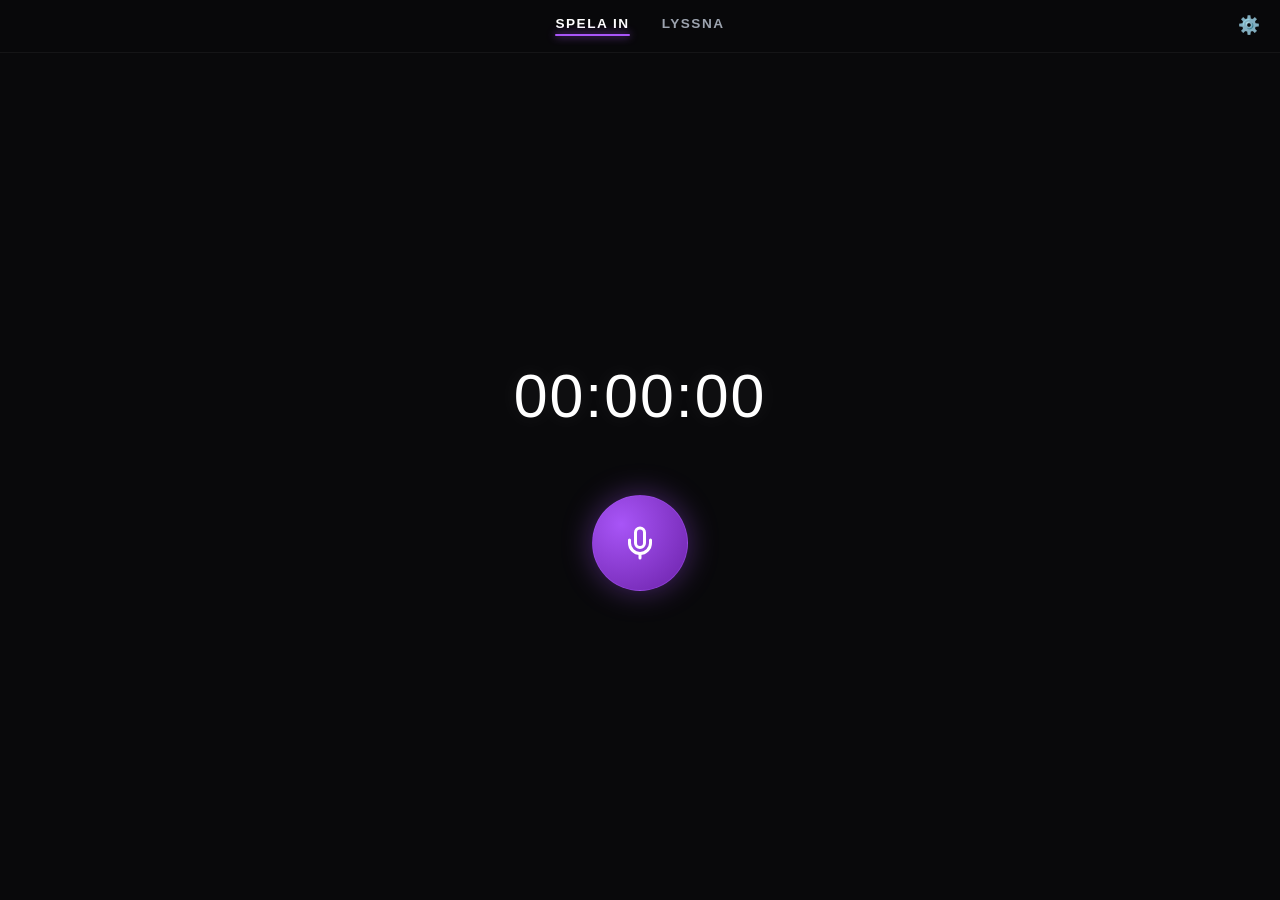
<file: index.html>
<!DOCTYPE html>
<html lang="sv">
<head>
  <meta charset="UTF-8">
  <meta name="viewport" content="width=device-width, initial-scale=1.0">
  <title>Röstinspelare</title>

  <!-- PWA & Ikoner -->
  <link rel="manifest" href="manifest.json">
  <link rel="icon" type="image/png" href="icon.png">
  <link rel="apple-touch-icon" href="icon.png">
  <meta name="theme-color" content="#09090b">

  <!-- Din färdiga CSS-design -->
  <link rel="stylesheet" href="style.css">
</head>
<body>

  <nav class="tabs">
    <button class="tab active" id="tab-record">SPELA IN</button>
    <button class="tab" id="tab-listen">LYSSNA</button>
    <button class="tab-settings" id="settings-btn" aria-label="Inställningar">⚙️</button>
  </nav>

  <main>
    <!-- Spela in vy -->
    <section class="view active" id="view-record">
      <div class="timer" id="timer">00:00:00</div>
      <button class="mic-btn" id="record-btn" aria-label="Spela in">
        <svg xmlns="http://www.w3.org/2000/svg" width="36" height="36" viewBox="0 0 24 24" fill="none" stroke="currentColor" stroke-width="2" stroke-linecap="round" stroke-linejoin="round">
          <path d="M12 2a3 3 0 0 0-3 3v7a3 3 0 0 0 6 0V5a3 3 0 0 0-3-3z"></path>
          <path d="M19 10v2a7 7 0 0 1-14 0v-2"></path>
          <line x1="12" y1="19" x2="12" y2="22"></line>
        </svg>
      </button>
    </section>

    <!-- Lyssna vy -->
    <section class="view" id="view-listen">
      <ul class="audio-list" id="audio-list"></ul>
    </section>
  </main>

  <!-- Modal för Import / Export av JSON -->
  <div id="settings-modal" class="modal hidden">
    <div class="modal-content">
      <h2>Backup & Data</h2>
      <button id="export-btn" class="modal-btn">Exportera JSON</button>
      <label for="import-file" class="modal-btn">Importera JSON</label>
      <input type="file" id="import-file" accept=".json" style="display: none;">
      <button id="close-settings" class="modal-close-btn">Stäng</button>
    </div>
  </div>

  <!-- Din färdiga JS-logik -->
  <script src="app.js"></script>

  <!-- Registrering av Service Worker för PWA -->
  <script>
    if ('serviceWorker' in navigator) {
      window.addEventListener('load', () => {
        navigator.serviceWorker.register('./sw.js')
          .then(reg => console.log('SW registrerad:', reg.scope))
          .catch(err => console.error('SW misslyckades:', err));
      });
    }
  </script>
</body>
</html>
</file>
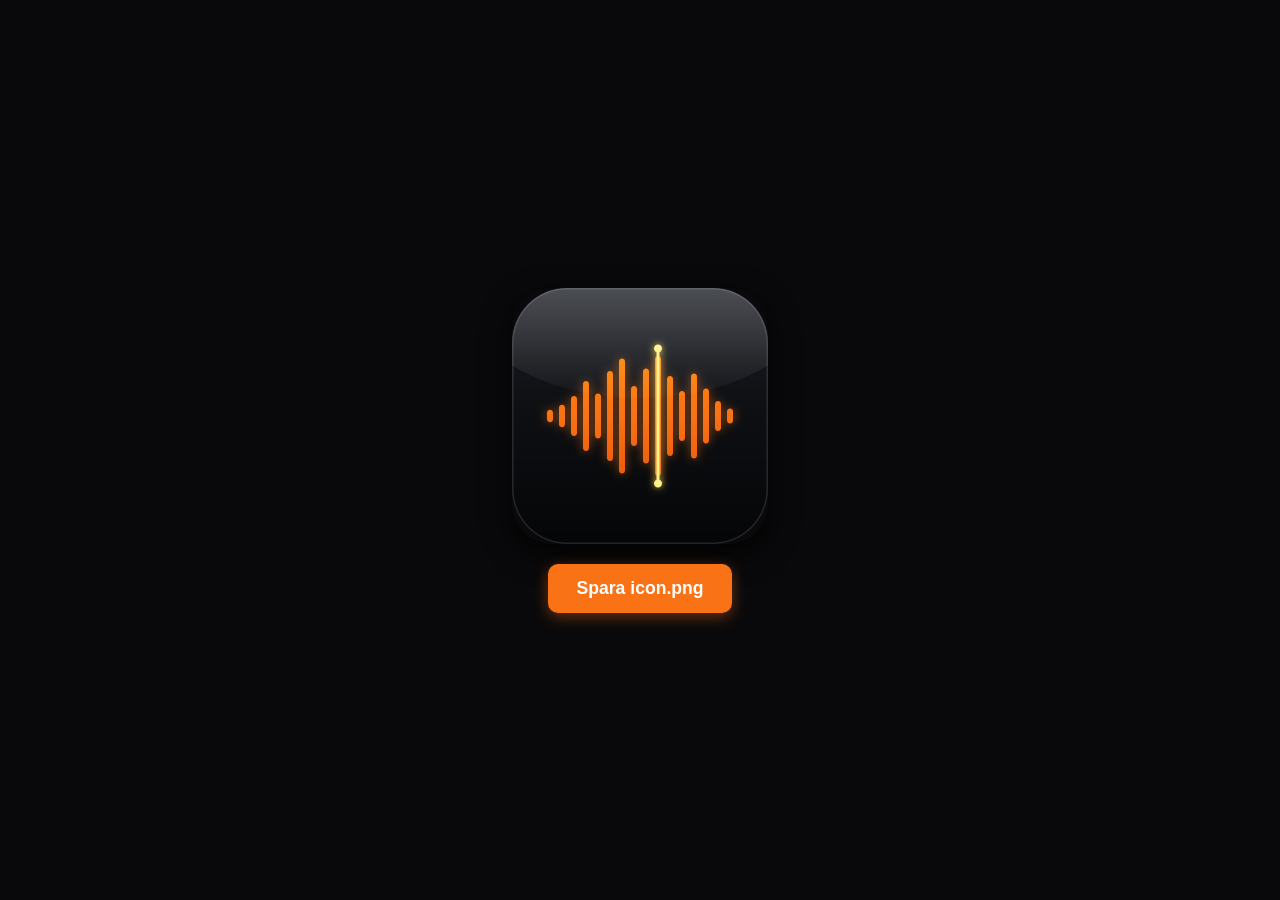
<file: icon.html>
<!DOCTYPE html>
<html lang="sv">
<head>
  <meta charset="UTF-8">
  <title>Spara Ikon</title>
  <style>
    body { background: #09090b; color: white; display: flex; flex-direction: column; align-items: center; justify-content: center; height: 100vh; margin: 0; font-family: sans-serif; gap: 20px; }
    canvas { border-radius: 40px; box-shadow: 0 10px 30px rgba(0,0,0,0.8); width: 256px; height: 256px; }
    button { background: #f97316; color: white; border: none; padding: 14px 28px; font-size: 1.1rem; font-weight: bold; border-radius: 10px; cursor: pointer; box-shadow: 0 4px 15px rgba(249, 115, 22, 0.4); }
  </style>
</head>
<body>

  <canvas id="c" width="512" height="512"></canvas>
  <button onclick="downloadIcon()">Spara icon.png</button>

  <script>
    const canvas = document.getElementById('c');
    const ctx = canvas.getContext('2d');

    // Bakgrund (Squircle)
    const r = 110, x = 0, y = 0, w = 512, h = 512;
    ctx.save();
    ctx.beginPath();
    ctx.moveTo(x + r, y);
    ctx.arcTo(x + w, y, x + w, y + h, r);
    ctx.arcTo(x + w, y + h, x, y + h, r);
    ctx.arcTo(x, y + h, x, y, r);
    ctx.arcTo(x, y, x + w, y, r);
    ctx.closePath();
    ctx.clip();

    const bgGrad = ctx.createLinearGradient(0, 0, 0, 512);
    bgGrad.addColorStop(0, '#1a1d24');
    bgGrad.addColorStop(0.5, '#0d0f12');
    bgGrad.addColorStop(1, '#050608');
    ctx.fillStyle = bgGrad;
    ctx.fillRect(0, 0, 512, 512);

    ctx.strokeStyle = 'rgba(255, 255, 255, 0.12)';
    ctx.lineWidth = 6;
    ctx.stroke();

    // Orange Ljudvågor
    const waveHeights = [25, 45, 80, 140, 90, 180, 230, 120, 190, 240, 160, 100, 170, 110, 60, 30];
    const barWidth = 12, gap = 12;
    const totalWidth = (waveHeights.length * barWidth) + ((waveHeights.length - 1) * gap);
    const startX = (512 - totalWidth) / 2;
    const centerY = 256;

    const orangeGrad = ctx.createLinearGradient(0, 100, 0, 400);
    orangeGrad.addColorStop(0, '#ff8c00');
    orangeGrad.addColorStop(0.5, '#f97316');
    orangeGrad.addColorStop(1, '#ea580c');

    ctx.shadowColor = 'rgba(249, 115, 22, 0.6)';
    ctx.shadowBlur = 20;

    waveHeights.forEach((height, i) => {
      const barX = startX + i * (barWidth + gap);
      const barY = centerY - height / 2;
      ctx.fillStyle = orangeGrad;
      ctx.beginPath();
      ctx.roundRect(barX, barY, barWidth, height, 6);
      ctx.fill();
    });

    // Gul Markör
    const markerIndex = 9;
    const markerX = startX + markerIndex * (barWidth + gap) + barWidth / 2;
    const markerHeight = 270;

    ctx.shadowColor = 'rgba(253, 224, 71, 0.8)';
    ctx.shadowBlur = 15;
    ctx.strokeStyle = '#fef08a';
    ctx.lineWidth = 6;
    ctx.beginPath();
    ctx.moveTo(markerX, centerY - markerHeight / 2);
    ctx.lineTo(markerX, centerY + markerHeight / 2);
    ctx.stroke();

    ctx.fillStyle = '#fef08a';
    ctx.beginPath();
    ctx.arc(markerX, centerY - markerHeight / 2, 8, 0, Math.PI * 2);
    ctx.arc(markerX, centerY + markerHeight / 2, 8, 0, Math.PI * 2);
    ctx.fill();

    ctx.shadowBlur = 0;

    // Glanseffekt
    const glossGrad = ctx.createLinearGradient(0, 0, 0, 256);
    glossGrad.addColorStop(0, 'rgba(255, 255, 255, 0.22)');
    glossGrad.addColorStop(0.7, 'rgba(255, 255, 255, 0.05)');
    glossGrad.addColorStop(1, 'rgba(255, 255, 255, 0)');
    ctx.fillStyle = glossGrad;
    ctx.beginPath();
    ctx.ellipse(256, 0, 360, 220, 0, 0, Math.PI);
    ctx.fill();
    ctx.restore();

    function downloadIcon() {
      const a = document.createElement('a');
      a.download = 'icon.png';
      a.href = canvas.toDataURL('image/png');
      a.click();
    }
  </script>
</body>
</html>
</file>
<file: style.css>
:root {
  --bg-obsidian: #09090b;
  --card-bg: #121215;
  --card-border: rgba(255, 255, 255, 0.08);
  --purple-accent: #a855f7;
  --purple-glow: rgba(168, 85, 247, 0.4);
  --cyan-accent: #06b6d4;
  --text-primary: #ffffff;
  --text-secondary: #9ca3af;
}

* {
  box-sizing: border-box;
  margin: 0;
  padding: 0;
  font-family: -apple-system, BlinkMacSystemFont, "Segoe UI", Roboto, sans-serif;
}

body {
  background-color: var(--bg-obsidian);
  color: var(--text-primary);
  display: flex;
  flex-direction: column;
  height: 100vh;
  overflow: hidden;
}

/* Tabs Header */
.tabs {
  display: flex;
  justify-content: center;
  align-items: center;
  gap: 2rem;
  padding: 1rem;
  background: rgba(9, 9, 11, 0.8);
  backdrop-filter: blur(12px);
  border-bottom: 1px solid rgba(255, 255, 255, 0.05);
  position: relative;
}

.tab {
  background: none;
  border: none;
  color: var(--text-secondary);
  font-size: 0.85rem;
  font-weight: 600;
  letter-spacing: 1.5px;
  padding-bottom: 0.3rem;
  cursor: pointer;
  transition: all 0.2s ease;
  position: relative;
}

.tab.active {
  color: var(--text-primary);
}

.tab.active::after {
  content: '';
  position: absolute;
  bottom: 0;
  left: 0;
  width: 100%;
  height: 2px;
  background: var(--purple-accent);
  box-shadow: 0 0 8px var(--purple-accent);
  border-radius: 2px;
}

.tab-settings {
  position: absolute;
  right: 1rem;
  background: none;
  border: none;
  color: var(--text-secondary);
  font-size: 1.1rem;
  cursor: pointer;
  padding: 4px;
  transition: color 0.2s ease;
}

.tab-settings:hover,
.tab-settings:active {
  color: var(--text-primary);
}

main {
  flex: 1;
  position: relative;
  overflow: hidden;
}

.view {
  display: none;
  height: 100%;
  width: 100%;
}

.view.active {
  display: flex;
}

/* Spela in vy */
#view-record {
  flex-direction: column;
  align-items: center;
  justify-content: center;
}

.timer {
  font-size: 3.8rem;
  font-weight: 200;
  letter-spacing: 2px;
  color: var(--text-primary);
  margin-bottom: 4rem;
  text-shadow: 0 0 20px rgba(255, 255, 255, 0.1);
}

.mic-btn {
  width: 96px;
  height: 96px;
  border-radius: 50%;
  border: 1px solid rgba(168, 85, 247, 0.4);
  background: radial-gradient(circle at 30% 30%, #a855f7, #6b21a8);
  color: white;
  display: flex;
  align-items: center;
  justify-content: center;
  cursor: pointer;
  box-shadow: 0 0 30px var(--purple-glow);
  transition: all 0.3s cubic-bezier(0.4, 0, 0.2, 1);
}

.mic-btn:active {
  transform: scale(0.95);
}

.mic-btn.recording {
  background: radial-gradient(circle at 30% 30%, #ef4444, #991b1b);
  border-color: rgba(239, 68, 68, 0.5);
  box-shadow: 0 0 35px rgba(239, 68, 68, 0.6);
  animation: pulse 1.6s infinite;
}

@keyframes pulse {
  0% { transform: scale(1); }
  50% { transform: scale(1.05); }
  100% { transform: scale(1); }
}

/* Lyssna vy */
#view-listen {
  flex-direction: column;
  align-items: center;
  padding: 0.5rem 0;
}

.audio-list {
  width: 100%;
  max-width: 480px;
  list-style: none;
  padding: 0 0.8rem;
  overflow-y: auto;
  display: flex;
  flex-direction: column;
  gap: 0.4rem;
}

/* Swipe Wrapper & Röd Radera-bakgrund */
.audio-item-wrapper {
  position: relative;
  overflow: hidden;
  border-radius: 10px;
}

.swipe-delete-bg {
  position: absolute;
  top: 0;
  right: 0;
  bottom: 0;
  left: 0;
  background: #ef4444;
  display: flex;
  align-items: center;
  justify-content: flex-end;
  padding-right: 1.2rem;
  color: white;
  font-weight: 600;
  font-size: 0.85rem;
  border-radius: 10px;
}

/* Slimmad mörk box (kort) */
.audio-item {
  position: relative;
  z-index: 2;
  background: var(--card-bg);
  border: 1px solid var(--card-border);
  border-left: 3px solid var(--purple-accent);
  border-radius: 10px;
  padding: 0.5rem 0.8rem;
  box-shadow: 0 2px 8px rgba(0, 0, 0, 0.6);
  display: flex;
  flex-direction: column;
  gap: 0.2rem;
  transition: transform 0.2s ease-out;
  touch-action: pan-y;
}

.audio-item header {
  display: flex;
  justify-content: space-between;
  align-items: center;
}

/* Nätt, balanserad lila datum och tid */
.audio-date {
  font-size: 0.85rem;
  font-weight: 500;
  color: var(--purple-accent);
  letter-spacing: 0.2px;
}

/* X-knapp i hörnet */
.delete-x-btn {
  background: none;
  border: none;
  color: var(--text-secondary);
  font-size: 1rem;
  padding: 0 4px;
  cursor: pointer;
  line-height: 1;
  transition: color 0.2s ease;
}

.delete-x-btn:active {
  color: #ef4444;
}

/* HTML5 Audio Element */
audio {
  width: 100%;
  height: 30px;
  border-radius: 6px;
  filter: invert(0.85) hue-rotate(180deg) brightness(0.85);
}

/* Modal för Inställningar/Backup */
.modal {
  position: fixed;
  top: 0;
  left: 0;
  width: 100vw;
  height: 100vh;
  background: rgba(0, 0, 0, 0.75);
  backdrop-filter: blur(8px);
  display: flex;
  align-items: center;
  justify-content: center;
  z-index: 1000;
}

.modal.hidden {
  display: none;
}

.modal-content {
  background: var(--card-bg);
  border: 1px solid var(--card-border);
  border-radius: 16px;
  padding: 1.5rem;
  width: 85%;
  max-width: 360px;
  display: flex;
  flex-direction: column;
  gap: 1rem;
  box-shadow: 0 10px 30px rgba(0, 0, 0, 0.8);
}

.modal-content h2 {
  font-size: 1.1rem;
  font-weight: 600;
  text-align: center;
  color: var(--text-primary);
}

.modal-btn {
  background: rgba(255, 255, 255, 0.06);
  border: 1px solid var(--card-border);
  color: var(--text-primary);
  padding: 0.8rem;
  border-radius: 10px;
  text-align: center;
  cursor: pointer;
  font-size: 0.9rem;
  font-weight: 500;
  transition: all 0.2s ease;
}

.modal-btn:active {
  background: rgba(168, 85, 247, 0.2);
  border-color: var(--purple-accent);
}

.modal-close-btn {
  background: transparent;
  border: none;
  color: var(--text-secondary);
  font-size: 0.85rem;
  cursor: pointer;
  margin-top: 0.5rem;
}

.modal-close-btn:active {
  color: var(--text-primary);
}
</file>
